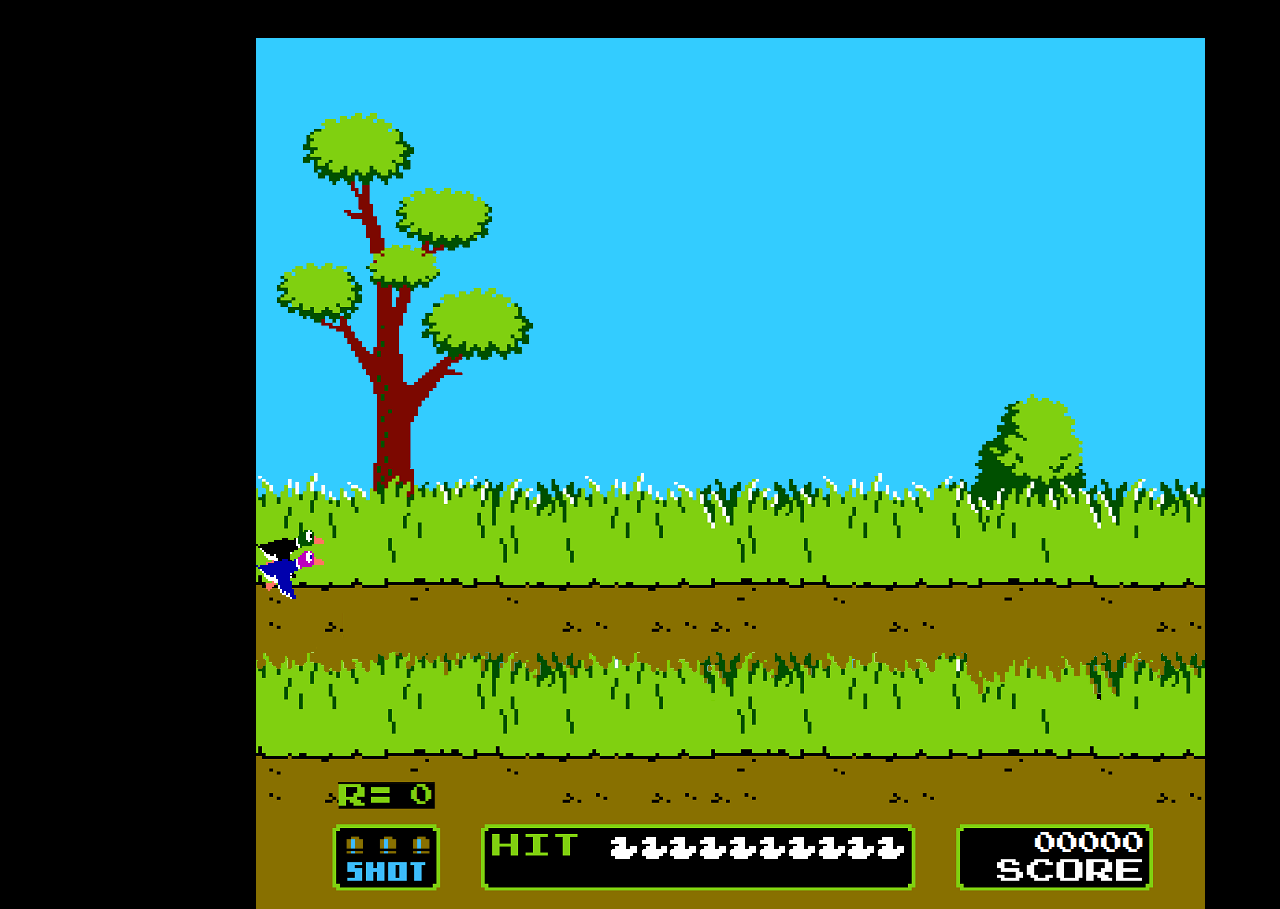
<file: index.html>
<!DOCTYPE html>
<html lang="en">

<head>
    <meta charset="UTF-8">
    <meta name="viewport" content="width=device-width, initial-scale=1.0">
    <link rel="stylesheet" href="Styles/style.css">
    <link href='https://fonts.googleapis.com/css?family=Press Start 2P' rel='stylesheet'>
    <link rel="icon" type="image/x-icon" href="Medias/247743.svg">
    <title>DUCK HUNT</title>
</head>

<body>
    <main class="BackgroundColor">


        <div id="Game">
            <div class="BackgroundIMG"><img src="Medias/back.png" alt="Background image" onclick="changeImage2()"></div>

            <div class="MidScreens"><img src="Medias/bottom.png" alt="bottom image">

                <div class="Score">00000</div>
                <div class="rounds">0</div>
                <div class="shots3"> <img src="Medias/shots3.png" id="Shots3" alt="shots">

                </div>


                <div class="Hits">

                </div>
                <div class="Dog">

                </div>
                <div class="duck2">
                    <img src="Medias/duck-right2.gif" id="BlueDuck">
                </div>
                <div class="duck" onclick="changerImage()">
                    <img src="Medias/duck-right1.gif" id="Duck" alt="GreenDuck">

                </div>

            </div>

        </div>

    </main>
    <script src="Script/script.js" type="module"></script>
</body>

</html>
</file>
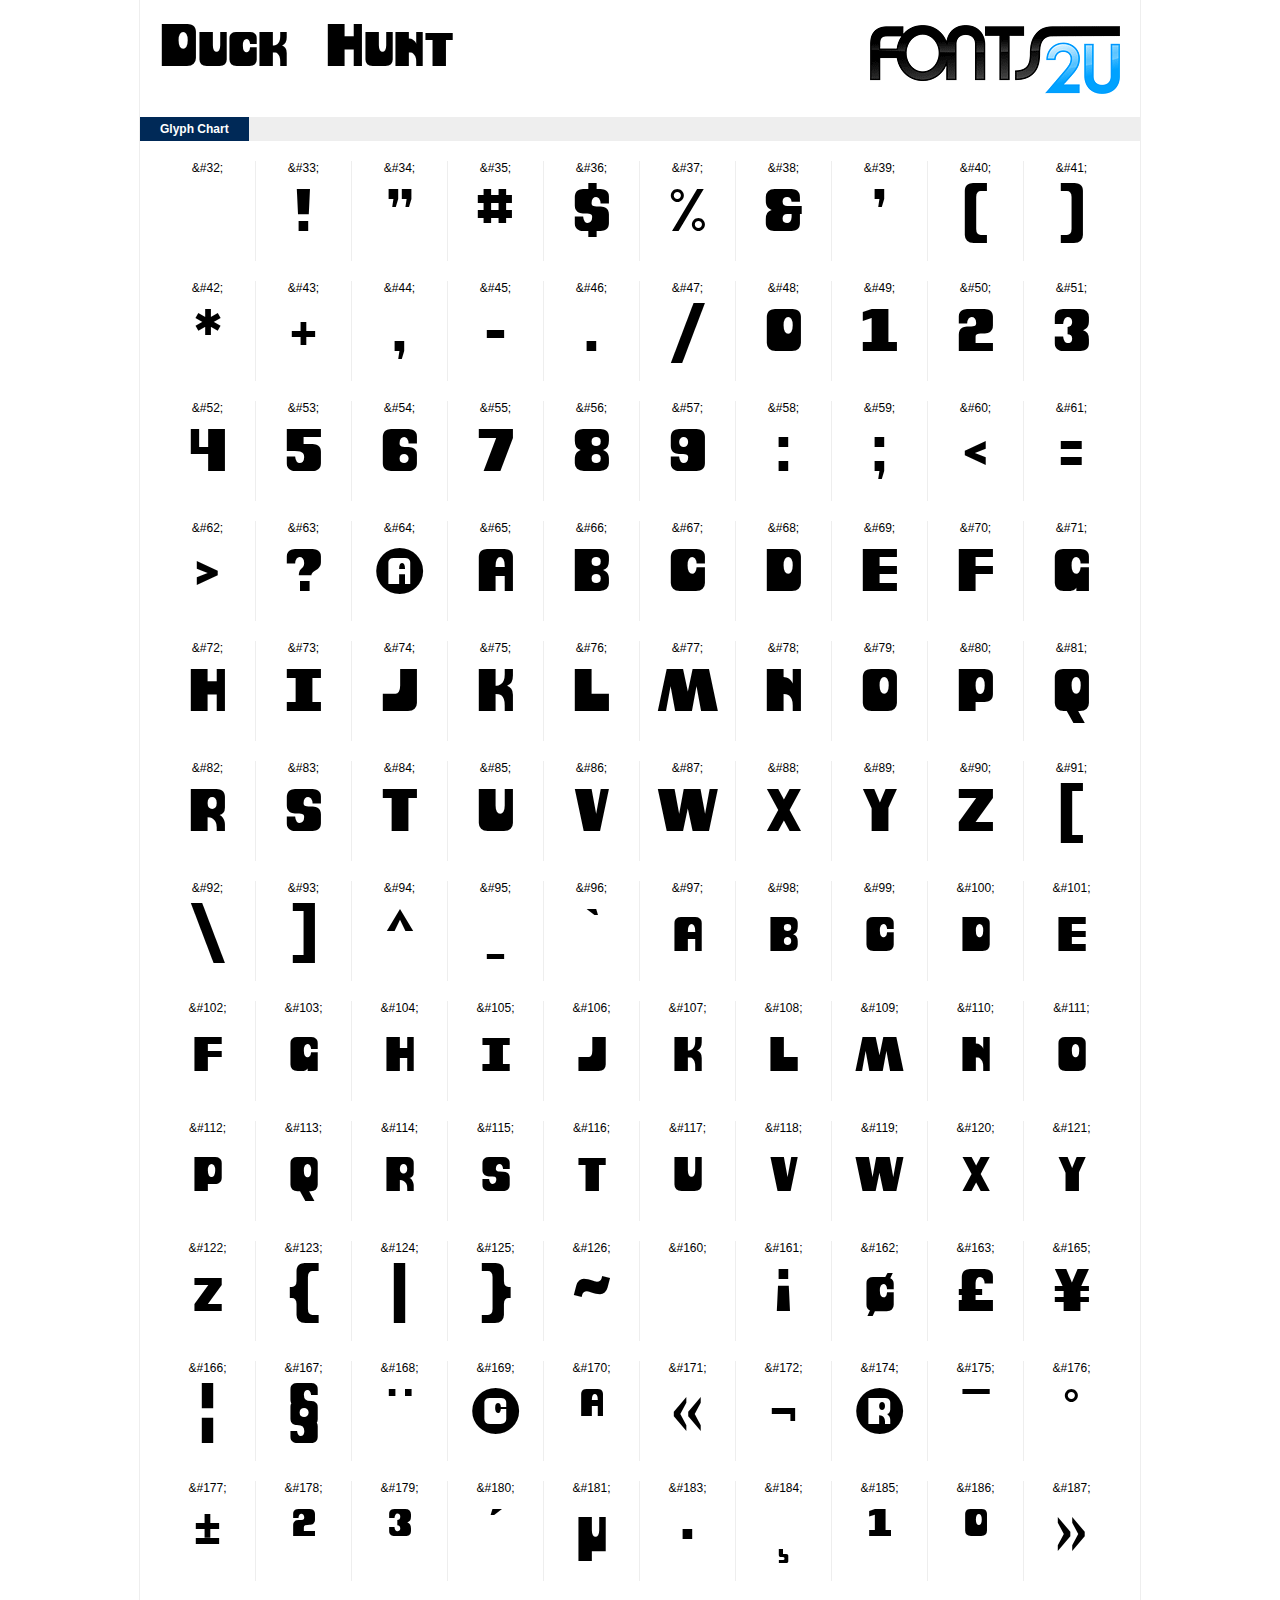
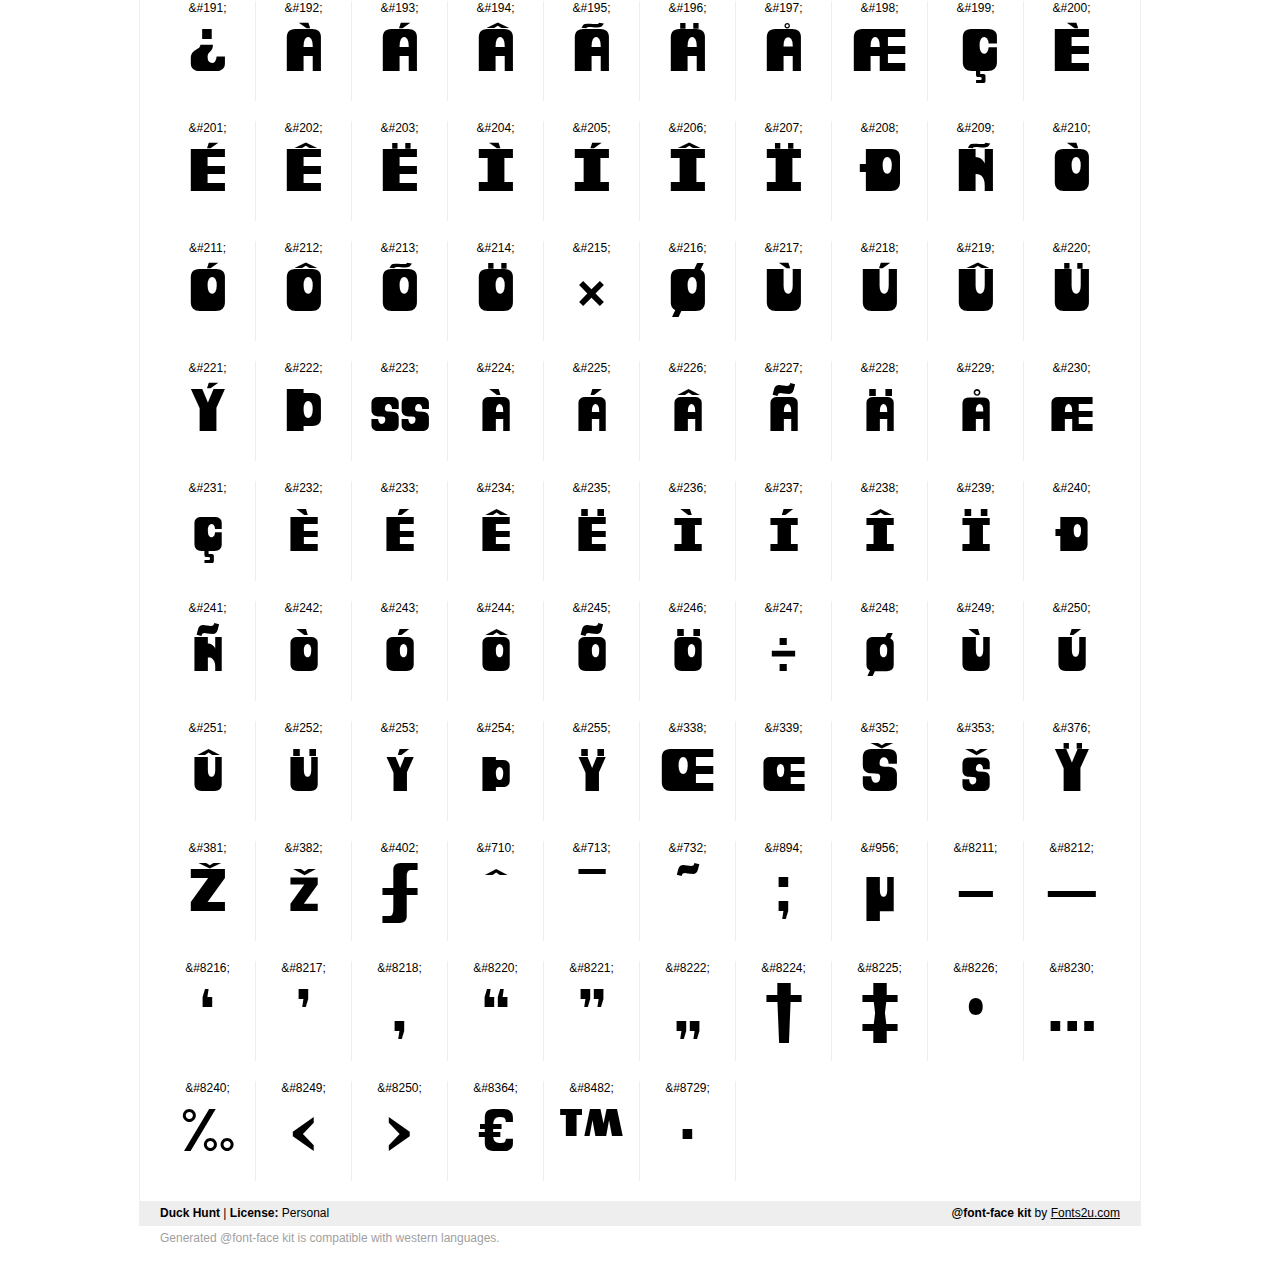
<file: Fonts/demo.html>
﻿<!DOCTYPE html PUBLIC "-//W3C//DTD XHTML 1.0 Strict//EN" "http://www.w3.org/TR/xhtml1/DTD/xhtml1-strict.dtd"> 

<html xmlns="http://www.w3.org/1999/xhtml"> 

  <head> 

    <title>Duck Hunt @font-face kit sample</title> 
    <meta http-equiv="Content-Type" content="text/html; charset=utf-8" />
    
    <style media="screen" type="text/css">/*<![CDATA[*/@import 'stylesheet.css';/*]]>*/</style>
    <style media="screen" type="text/css">/*<![CDATA[*/@import 'demo-files/demo.css';/*]]>*/</style>
    <style type="text/css">#title,#glyphs p{font-family:"Duck Hunt"}</style>

 </head> 
 
<body> 

	<div id="wrapper">
		<div id="title">
			Duck Hunt		</div>
		<div id="logo">
			<a href="https://fonts2u.com" target="_blank"><img src="demo-files/fonts2u_logo.gif" width="250" height="69" alt="Fonts2u.com logo" /></a>
		</div>
		<div class="clr"></div>

		<div id="menu">
			<ul>
				<li class="selected"><a href="#glyphs">Glyph Chart</a></li>
			<ul>
			<div class="clr"></div>
		</div>

		<div id="content">
			
			<div id="glyphs">
				<div class="g">&amp;#32;<p> </p></div>
<div class="g">&amp;#33;<p>!</p></div>
<div class="g">&amp;#34;<p>"</p></div>
<div class="g">&amp;#35;<p>#</p></div>
<div class="g">&amp;#36;<p>$</p></div>
<div class="g">&amp;#37;<p>%</p></div>
<div class="g">&amp;#38;<p>&</p></div>
<div class="g">&amp;#39;<p>'</p></div>
<div class="g">&amp;#40;<p>(</p></div>
<div class="g noborder">&amp;#41;<p>)</p></div>
<div class="clr"></div><div class="g">&amp;#42;<p>*</p></div>
<div class="g">&amp;#43;<p>+</p></div>
<div class="g">&amp;#44;<p>,</p></div>
<div class="g">&amp;#45;<p>-</p></div>
<div class="g">&amp;#46;<p>.</p></div>
<div class="g">&amp;#47;<p>/</p></div>
<div class="g">&amp;#48;<p>0</p></div>
<div class="g">&amp;#49;<p>1</p></div>
<div class="g">&amp;#50;<p>2</p></div>
<div class="g noborder">&amp;#51;<p>3</p></div>
<div class="clr"></div><div class="g">&amp;#52;<p>4</p></div>
<div class="g">&amp;#53;<p>5</p></div>
<div class="g">&amp;#54;<p>6</p></div>
<div class="g">&amp;#55;<p>7</p></div>
<div class="g">&amp;#56;<p>8</p></div>
<div class="g">&amp;#57;<p>9</p></div>
<div class="g">&amp;#58;<p>:</p></div>
<div class="g">&amp;#59;<p>;</p></div>
<div class="g">&amp;#60;<p><</p></div>
<div class="g noborder">&amp;#61;<p>=</p></div>
<div class="clr"></div><div class="g">&amp;#62;<p>></p></div>
<div class="g">&amp;#63;<p>?</p></div>
<div class="g">&amp;#64;<p>@</p></div>
<div class="g">&amp;#65;<p>A</p></div>
<div class="g">&amp;#66;<p>B</p></div>
<div class="g">&amp;#67;<p>C</p></div>
<div class="g">&amp;#68;<p>D</p></div>
<div class="g">&amp;#69;<p>E</p></div>
<div class="g">&amp;#70;<p>F</p></div>
<div class="g noborder">&amp;#71;<p>G</p></div>
<div class="clr"></div><div class="g">&amp;#72;<p>H</p></div>
<div class="g">&amp;#73;<p>I</p></div>
<div class="g">&amp;#74;<p>J</p></div>
<div class="g">&amp;#75;<p>K</p></div>
<div class="g">&amp;#76;<p>L</p></div>
<div class="g">&amp;#77;<p>M</p></div>
<div class="g">&amp;#78;<p>N</p></div>
<div class="g">&amp;#79;<p>O</p></div>
<div class="g">&amp;#80;<p>P</p></div>
<div class="g noborder">&amp;#81;<p>Q</p></div>
<div class="clr"></div><div class="g">&amp;#82;<p>R</p></div>
<div class="g">&amp;#83;<p>S</p></div>
<div class="g">&amp;#84;<p>T</p></div>
<div class="g">&amp;#85;<p>U</p></div>
<div class="g">&amp;#86;<p>V</p></div>
<div class="g">&amp;#87;<p>W</p></div>
<div class="g">&amp;#88;<p>X</p></div>
<div class="g">&amp;#89;<p>Y</p></div>
<div class="g">&amp;#90;<p>Z</p></div>
<div class="g noborder">&amp;#91;<p>[</p></div>
<div class="clr"></div><div class="g">&amp;#92;<p>\</p></div>
<div class="g">&amp;#93;<p>]</p></div>
<div class="g">&amp;#94;<p>^</p></div>
<div class="g">&amp;#95;<p>_</p></div>
<div class="g">&amp;#96;<p>`</p></div>
<div class="g">&amp;#97;<p>a</p></div>
<div class="g">&amp;#98;<p>b</p></div>
<div class="g">&amp;#99;<p>c</p></div>
<div class="g">&amp;#100;<p>d</p></div>
<div class="g noborder">&amp;#101;<p>e</p></div>
<div class="clr"></div><div class="g">&amp;#102;<p>f</p></div>
<div class="g">&amp;#103;<p>g</p></div>
<div class="g">&amp;#104;<p>h</p></div>
<div class="g">&amp;#105;<p>i</p></div>
<div class="g">&amp;#106;<p>j</p></div>
<div class="g">&amp;#107;<p>k</p></div>
<div class="g">&amp;#108;<p>l</p></div>
<div class="g">&amp;#109;<p>m</p></div>
<div class="g">&amp;#110;<p>n</p></div>
<div class="g noborder">&amp;#111;<p>o</p></div>
<div class="clr"></div><div class="g">&amp;#112;<p>p</p></div>
<div class="g">&amp;#113;<p>q</p></div>
<div class="g">&amp;#114;<p>r</p></div>
<div class="g">&amp;#115;<p>s</p></div>
<div class="g">&amp;#116;<p>t</p></div>
<div class="g">&amp;#117;<p>u</p></div>
<div class="g">&amp;#118;<p>v</p></div>
<div class="g">&amp;#119;<p>w</p></div>
<div class="g">&amp;#120;<p>x</p></div>
<div class="g noborder">&amp;#121;<p>y</p></div>
<div class="clr"></div><div class="g">&amp;#122;<p>z</p></div>
<div class="g">&amp;#123;<p>{</p></div>
<div class="g">&amp;#124;<p>|</p></div>
<div class="g">&amp;#125;<p>}</p></div>
<div class="g">&amp;#126;<p>~</p></div>
<div class="g">&amp;#160;<p> </p></div>
<div class="g">&amp;#161;<p>¡</p></div>
<div class="g">&amp;#162;<p>¢</p></div>
<div class="g">&amp;#163;<p>£</p></div>
<div class="g noborder">&amp;#165;<p>¥</p></div>
<div class="clr"></div><div class="g">&amp;#166;<p>¦</p></div>
<div class="g">&amp;#167;<p>§</p></div>
<div class="g">&amp;#168;<p>¨</p></div>
<div class="g">&amp;#169;<p>©</p></div>
<div class="g">&amp;#170;<p>ª</p></div>
<div class="g">&amp;#171;<p>«</p></div>
<div class="g">&amp;#172;<p>¬</p></div>
<div class="g">&amp;#174;<p>®</p></div>
<div class="g">&amp;#175;<p>¯</p></div>
<div class="g noborder">&amp;#176;<p>°</p></div>
<div class="clr"></div><div class="g">&amp;#177;<p>±</p></div>
<div class="g">&amp;#178;<p>²</p></div>
<div class="g">&amp;#179;<p>³</p></div>
<div class="g">&amp;#180;<p>´</p></div>
<div class="g">&amp;#181;<p>µ</p></div>
<div class="g">&amp;#183;<p>·</p></div>
<div class="g">&amp;#184;<p>¸</p></div>
<div class="g">&amp;#185;<p>¹</p></div>
<div class="g">&amp;#186;<p>º</p></div>
<div class="g noborder">&amp;#187;<p>»</p></div>
<div class="clr"></div><div class="g">&amp;#191;<p>¿</p></div>
<div class="g">&amp;#192;<p>À</p></div>
<div class="g">&amp;#193;<p>Á</p></div>
<div class="g">&amp;#194;<p>Â</p></div>
<div class="g">&amp;#195;<p>Ã</p></div>
<div class="g">&amp;#196;<p>Ä</p></div>
<div class="g">&amp;#197;<p>Å</p></div>
<div class="g">&amp;#198;<p>Æ</p></div>
<div class="g">&amp;#199;<p>Ç</p></div>
<div class="g noborder">&amp;#200;<p>È</p></div>
<div class="clr"></div><div class="g">&amp;#201;<p>É</p></div>
<div class="g">&amp;#202;<p>Ê</p></div>
<div class="g">&amp;#203;<p>Ë</p></div>
<div class="g">&amp;#204;<p>Ì</p></div>
<div class="g">&amp;#205;<p>Í</p></div>
<div class="g">&amp;#206;<p>Î</p></div>
<div class="g">&amp;#207;<p>Ï</p></div>
<div class="g">&amp;#208;<p>Ð</p></div>
<div class="g">&amp;#209;<p>Ñ</p></div>
<div class="g noborder">&amp;#210;<p>Ò</p></div>
<div class="clr"></div><div class="g">&amp;#211;<p>Ó</p></div>
<div class="g">&amp;#212;<p>Ô</p></div>
<div class="g">&amp;#213;<p>Õ</p></div>
<div class="g">&amp;#214;<p>Ö</p></div>
<div class="g">&amp;#215;<p>×</p></div>
<div class="g">&amp;#216;<p>Ø</p></div>
<div class="g">&amp;#217;<p>Ù</p></div>
<div class="g">&amp;#218;<p>Ú</p></div>
<div class="g">&amp;#219;<p>Û</p></div>
<div class="g noborder">&amp;#220;<p>Ü</p></div>
<div class="clr"></div><div class="g">&amp;#221;<p>Ý</p></div>
<div class="g">&amp;#222;<p>Þ</p></div>
<div class="g">&amp;#223;<p>ß</p></div>
<div class="g">&amp;#224;<p>à</p></div>
<div class="g">&amp;#225;<p>á</p></div>
<div class="g">&amp;#226;<p>â</p></div>
<div class="g">&amp;#227;<p>ã</p></div>
<div class="g">&amp;#228;<p>ä</p></div>
<div class="g">&amp;#229;<p>å</p></div>
<div class="g noborder">&amp;#230;<p>æ</p></div>
<div class="clr"></div><div class="g">&amp;#231;<p>ç</p></div>
<div class="g">&amp;#232;<p>è</p></div>
<div class="g">&amp;#233;<p>é</p></div>
<div class="g">&amp;#234;<p>ê</p></div>
<div class="g">&amp;#235;<p>ë</p></div>
<div class="g">&amp;#236;<p>ì</p></div>
<div class="g">&amp;#237;<p>í</p></div>
<div class="g">&amp;#238;<p>î</p></div>
<div class="g">&amp;#239;<p>ï</p></div>
<div class="g noborder">&amp;#240;<p>ð</p></div>
<div class="clr"></div><div class="g">&amp;#241;<p>ñ</p></div>
<div class="g">&amp;#242;<p>ò</p></div>
<div class="g">&amp;#243;<p>ó</p></div>
<div class="g">&amp;#244;<p>ô</p></div>
<div class="g">&amp;#245;<p>õ</p></div>
<div class="g">&amp;#246;<p>ö</p></div>
<div class="g">&amp;#247;<p>÷</p></div>
<div class="g">&amp;#248;<p>ø</p></div>
<div class="g">&amp;#249;<p>ù</p></div>
<div class="g noborder">&amp;#250;<p>ú</p></div>
<div class="clr"></div><div class="g">&amp;#251;<p>û</p></div>
<div class="g">&amp;#252;<p>ü</p></div>
<div class="g">&amp;#253;<p>ý</p></div>
<div class="g">&amp;#254;<p>þ</p></div>
<div class="g">&amp;#255;<p>ÿ</p></div>
<div class="g">&amp;#338;<p>Œ</p></div>
<div class="g">&amp;#339;<p>œ</p></div>
<div class="g">&amp;#352;<p>Š</p></div>
<div class="g">&amp;#353;<p>š</p></div>
<div class="g noborder">&amp;#376;<p>Ÿ</p></div>
<div class="clr"></div><div class="g">&amp;#381;<p>Ž</p></div>
<div class="g">&amp;#382;<p>ž</p></div>
<div class="g">&amp;#402;<p>ƒ</p></div>
<div class="g">&amp;#710;<p>ˆ</p></div>
<div class="g">&amp;#713;<p>ˉ</p></div>
<div class="g">&amp;#732;<p>˜</p></div>
<div class="g">&amp;#894;<p>;</p></div>
<div class="g">&amp;#956;<p>μ</p></div>
<div class="g">&amp;#8211;<p>–</p></div>
<div class="g noborder">&amp;#8212;<p>—</p></div>
<div class="clr"></div><div class="g">&amp;#8216;<p>‘</p></div>
<div class="g">&amp;#8217;<p>’</p></div>
<div class="g">&amp;#8218;<p>‚</p></div>
<div class="g">&amp;#8220;<p>“</p></div>
<div class="g">&amp;#8221;<p>”</p></div>
<div class="g">&amp;#8222;<p>„</p></div>
<div class="g">&amp;#8224;<p>†</p></div>
<div class="g">&amp;#8225;<p>‡</p></div>
<div class="g">&amp;#8226;<p>•</p></div>
<div class="g noborder">&amp;#8230;<p>…</p></div>
<div class="clr"></div><div class="g">&amp;#8240;<p>‰</p></div>
<div class="g">&amp;#8249;<p>‹</p></div>
<div class="g">&amp;#8250;<p>›</p></div>
<div class="g">&amp;#8364;<p>€</p></div>
<div class="g">&amp;#8482;<p>™</p></div>
<div class="g">&amp;#8729;<p>∙</p></div>
			</div>
			
			<div class="clr"></div>

		</div>

		<div id="footer">
			<div id="copyright"><strong>Duck Hunt</strong> | <strong>License:</strong> Personal</div>
			<div id="generated"><strong>@font-face kit</strong> by <a href="https://fonts2u.com" target="_blank">Fonts2u.com</a></div>
			<div class="clr"></div>
		</div>
	</div>
	<div id="support">Generated @font-face kit is compatible with western languages.</div>

</body> 

</html>
</file>
<file: Styles/style.css>
body {
    background-color: black;
    cursor: crosshair;
    font-size: 10px;
    font-family: 'Press Start 2P';
    font-size: 22px;
    color: white;
    margin: 0;
    overflow-y: hidden;

}

.BackgroundColor {
    background-color: #33CCFF;
    height: 656px;
    width: 949px;
    margin-left: 20%;
    margin-top: 3%;
    margin-right: 10%;
    overflow: hidden;
}

.BackgroundIMG {
    z-index: 2;
    overflow: hidden;
}

.MidScreens {
    width: 950px;
    height: 248px;
    position: absolute;
    bottom: 0px;
    margin-top: -4px;
    z-index: 6;

}

.Dog {
    top: 430px;
    left: 423px;
    z-index: 4;
    display: inline;
    visibility: visible;
}

.Hits {
    border: #ffffff;
    position: absolute;
    bottom: 40px;
    left: 354px;
    width: 294px;
    height: 25px;
    z-index: -1;
    background-color: #ffffff;
}



.Score {
    position: absolute;
    bottom: 45px;
    right: 61px;
    color: #ffffff;
    font-size: 22px;
    font-family: 'Press Start 2P', cursive;
    text-align: right;
    z-index: 9;
}

#Shots3 {
    position: absolute;
    left: 90px;
    width: 84px;
    z-index: 10;
    bottom: 46px;
    visibility: visible;
}


.Shots2 {
    position: absolute;
    left: 92px;
    width: 80px;
    z-index: 10;
    bottom: 57px;
    visibility: hidden;
}

.Shots1 {
    position: absolute;
    left: 92px;
    width: 80px;
    z-index: 10;
    bottom: 57px;
    visibility: hidden;
}

.Shots0 {
    position: absolute;
    left: 92px;
    width: 80px;
    z-index: 10;
    bottom: 119px;
    visibility: hidden;
}

.rounds {
    position: absolute;
    bottom: 93px;
    left: 130px;
    width: 48px;
    color: #80D010;
    font-size: 23px;
    font-family: 'Press Start 2P', cursive;
    text-align: right;
    z-index: 9;
}

.Greenduck {

    z-index: 2;
    animation-name: duck;
    animation: 3s linear 1s infinite alternate slidein;

}



@keyframes duck {

    10% {
        left: 10%;
        bottom: 80%;
    }

    15% {
        right: 20%;
        bottom: 85%;
    }

    30% {
        left: 30%;
        bottom: 150%;
    }

    50% {
        left: 40%;
        bottom: 70%;
    }

    70% {
        left: 60%;
        bottom: 30%;
    }

    75% {
        left: 100%;
        bottom: 100%;
    }


}

#Duck {
    position: absolute;
    animation: duck 10s ease-in-out infinite;
    bottom: 321px;
    z-index: -1;
}

#BlueDuck {
    position: absolute;
    animation: duckAnimation 2s ease-in-out infinite;
    bottom: 300px;
    z-index: 999999;
}


@keyframes duckAnimation {

    0%,
    100% {
        transform: translateY(0) rotate(0deg);
    }

    25% {
        transform: translateY(-50px) rotate(-15deg);
    }

    50% {
        transform: translateY(0) rotate(0deg);
    }

    75% {
        transform: translateY(-50px) rotate(15deg);
    }
}
</file>
